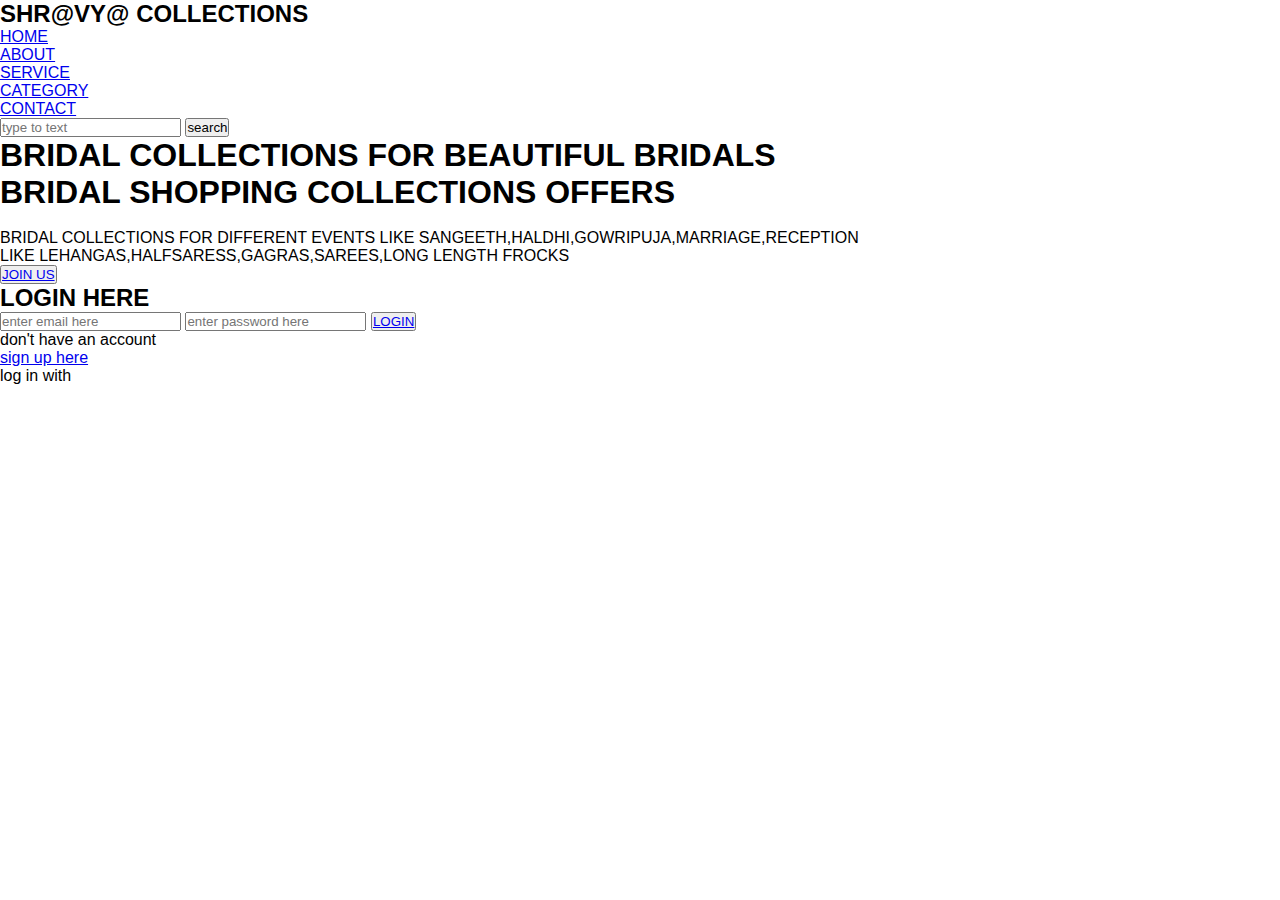
<file: index.html>
<!DOCTYPE html>
<html lang="en">
<head>
    <title>webpage design</title>
    <link rel="stylesheet" href="style.css">
</head>
<body>
    <div class="main">
        <div class="navbar">
            <div class="icon">
                <h2 class="logo">SHR@VY@ COLLECTIONS</h2>
            </div>

            <div class="menu">
                <ul>
                    <li><a href="#">HOME</a></li>
                    <li><a href="#">ABOUT</a></li>
                    <li><a href="#">SERVICE</a></li>
                    <li><a href="#">CATEGORY</a></li>
                    <li><a href="#">CONTACT</a></li>
                </ul>
            </div>

            <div class="search">
                <input class="srch" type="search" name="" placeholder="type to text">
                <a href="#"><button class="btn">search</button></a>
            </div>
            </div>
            <div class="content">
                <h1> BRIDAL COLLECTIONS FOR BEAUTIFUL BRIDALS<BR> BRIDAL SHOPPING COLLECTIONS OFFERS</h1><br>
                    <P> BRIDAL COLLECTIONS FOR DIFFERENT EVENTS LIKE SANGEETH,HALDHI,GOWRIPUJA,MARRIAGE,RECEPTION<br>
                    LIKE LEHANGAS,HALFSARESS,GAGRAS,SAREES,LONG LENGTH FROCKS</P>

                    <button CLASS="cn"><a href="#">JOIN US</a></button>
                    </div>

                    <div class="form">
                        <h2>LOGIN HERE</h2>
                        <input type="email" name="email" placeholder="enter email here">
                        <input type="password" name="" placeholder="enter password here">
                        <button class="btnn"><a href="#">LOGIN</a></button>

                        <p class="link">don't have an account<br>
                        <a href="#"> sign up here</a></p>
                        <p class="liw">log in with</p>

                        <div class="icon">
                            <a href="#"><ion-icon name="logo-facebook"></ion-icon></a>
                            <a href="#"><ion-icon name="logo-google"></ion-icon></a>
                            <a href="#"><ion-icon name="logo-instagram"></ion-icon></a>
                        </div>
                    </div>
                </div>
            </body>
            </html>
</file>
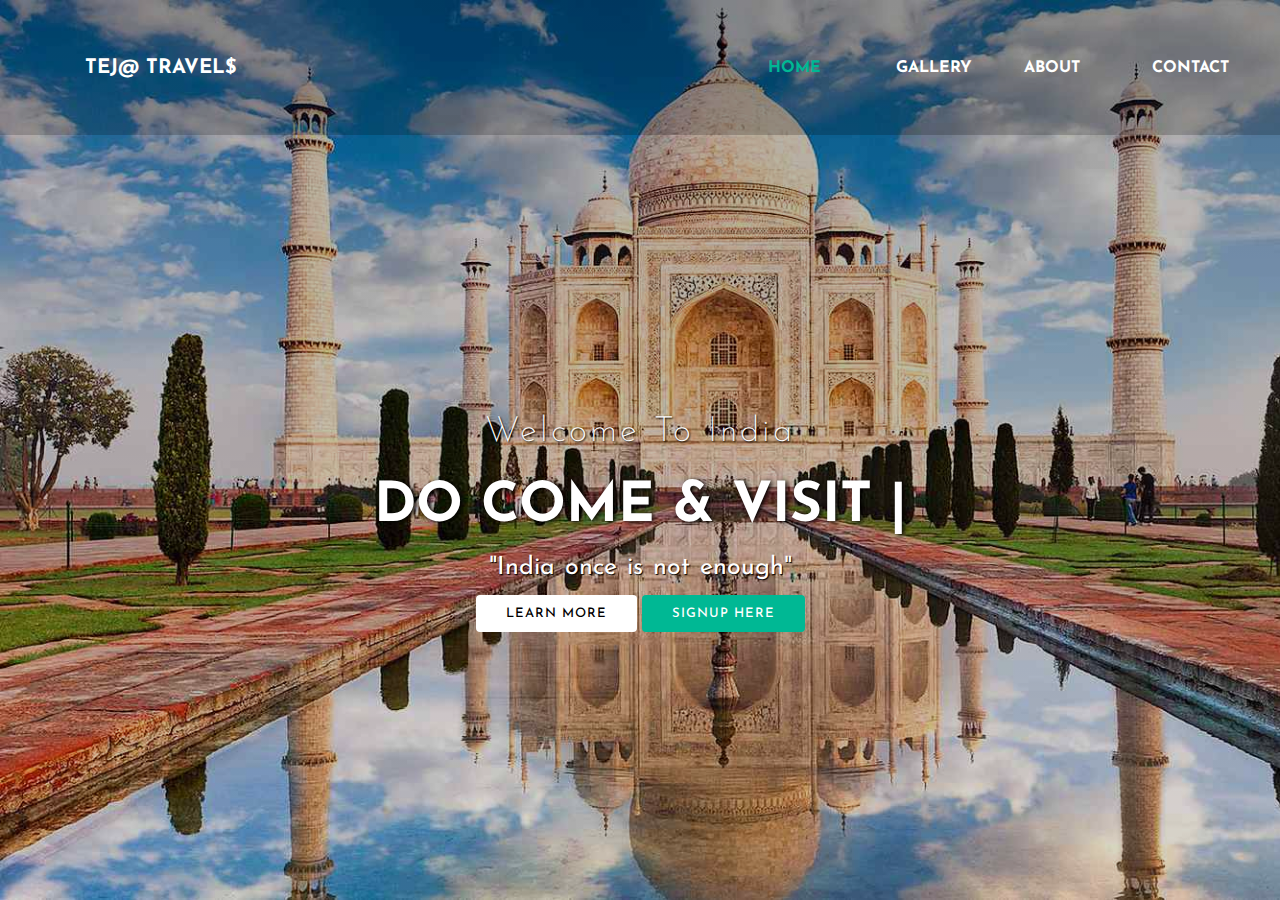
<file: my index.html>
<!DOCTYPE html>
<html>
<head>
	<title></title>
	<link rel="stylesheet" type="text/css" href="style.css">
	<link href="https://fonts.googleapis.com/css?family=Josefin+Sans&display=swap" rel="stylesheet">
	  <link rel="stylesheet" href="https://cdnjs.cloudflare.com/ajax/libs/animate.css/3.7.2/animate.min.css">
</head>
<body>

<header>
	
<nav>
	<div class="logo"> <h1 style="font-size: 20px;"> tej@ travel$ </h1> </div>
	<div class="menu">
		<a href="#">Home</a>
		<a href="#">gallery</a>
		<a href="#">about</a>
		<a href="#">contact</a>
	</div>
</nav>

	<main>
		<section>
			<h3>Welcome To India</h3>
			<h1>DO COME & VISIT <span class="change_content"> </span> <span style="margin-top: -10px;"> | </span> </h1>
			<p>"India once is not enough"</p>
			<a href="#" class="btnone">learn more</a>
			<a href="#" class="btntwo">signup here</a>
		</section>
	</main>


</header>

</body>
</html>
</file>
<file: style.css>
* {
    margin: 0;
    padding: 0;
    box-sizing: border-box;
    font-family: "Josefin Sans", sans-serif;
  }
  
  header {
    width: 100%;
    height: 100vh;
    background-image: linear-gradient(rgba(0, 0, 0, 0.3), rgba(0, 0, 0, 0.15)),url("teju.jpg");
    background-repeat: no-repeat;
    background-size: cover;
  }
  
  nav {
    width: 100%;
    height: 15vh;
    background: rgba(0, 0, 0, 0.2);
    color: white;
    display: flex;
    justify-content: space-between;
    align-items: center;
    text-transform: uppercase;
  }
  
  nav .logo {
    width: 25%;
    text-align: center;

  }
  
  nav .menu {
    width: 40%;
    display: flex;
    justify-content: space-around;
  }
  
  nav .menu a {
    width: 25%;
    text-decoration: none;
    color: white;
    font-weight: bold;
  }
  
  nav .menu a:first-child {
    color: #00b894;
  }
  
  main {
    width: 100%;
    height: 85vh;
    display: flex;
    justify-content: center;
    align-items: center;
    text-align: center;
    color: white;
  }
  
  section h3 {
    font-size: 35px;
    font-weight: 200;
    letter-spacing: 3px;
    text-shadow: 1px 1px 2px black;
  }
  
  section h1 {
    margin: 30px 0 20px 0;
    font-size: 55px;
    font-weight: 700;
    text-shadow: 2px 1px 5px black;
    text-transform: uppercase;
  }
  
  section p {
    font-size: 25px;
    word-spacing: 2px;
    margin-bottom: 25px;
    text-shadow: 1px 1px 1px black;
  }
  
  section a {
    padding: 12px 30px;
    border-radius: 4px;
    outline: none;
    text-transform: uppercase;
    font-size: 13px;
    font-weight: 500;
    text-decoration: none;
    letter-spacing: 1px;
    transition: all 0.5s ease;
  }
  
  section .btnone {
    /*background: #00b894;*/
    background: #fff;
    color: #000;
  }
  
  .btnone:hover {
    background: #00b894;
    color: white;
  }
  
  section .btntwo {
    background: #00b894;
    color: white;
  }
  
  .btntwo:hover {
    background: #fff;
    color: #000;
  }
  
  .change_content:after {
    content: "";
    animation: changetext 10s infinite linear;
    color: #00b894;
  }
  
  @keyframes changetext {
    0% {
      content: "Darjeeling";
    }
    20% {
      content: "Agra";
    }
    35% {
      content: "Jaipur";
    }
    60% {
      content: "kerala";
    }
    80% {
      content: "delhi";
    }
    100% {
      content: "Mumbai";
    }
  }
  view rawstyle.css hosted with ❤ by GitHub
  Hope you love the video.
  Share This:
</file>
